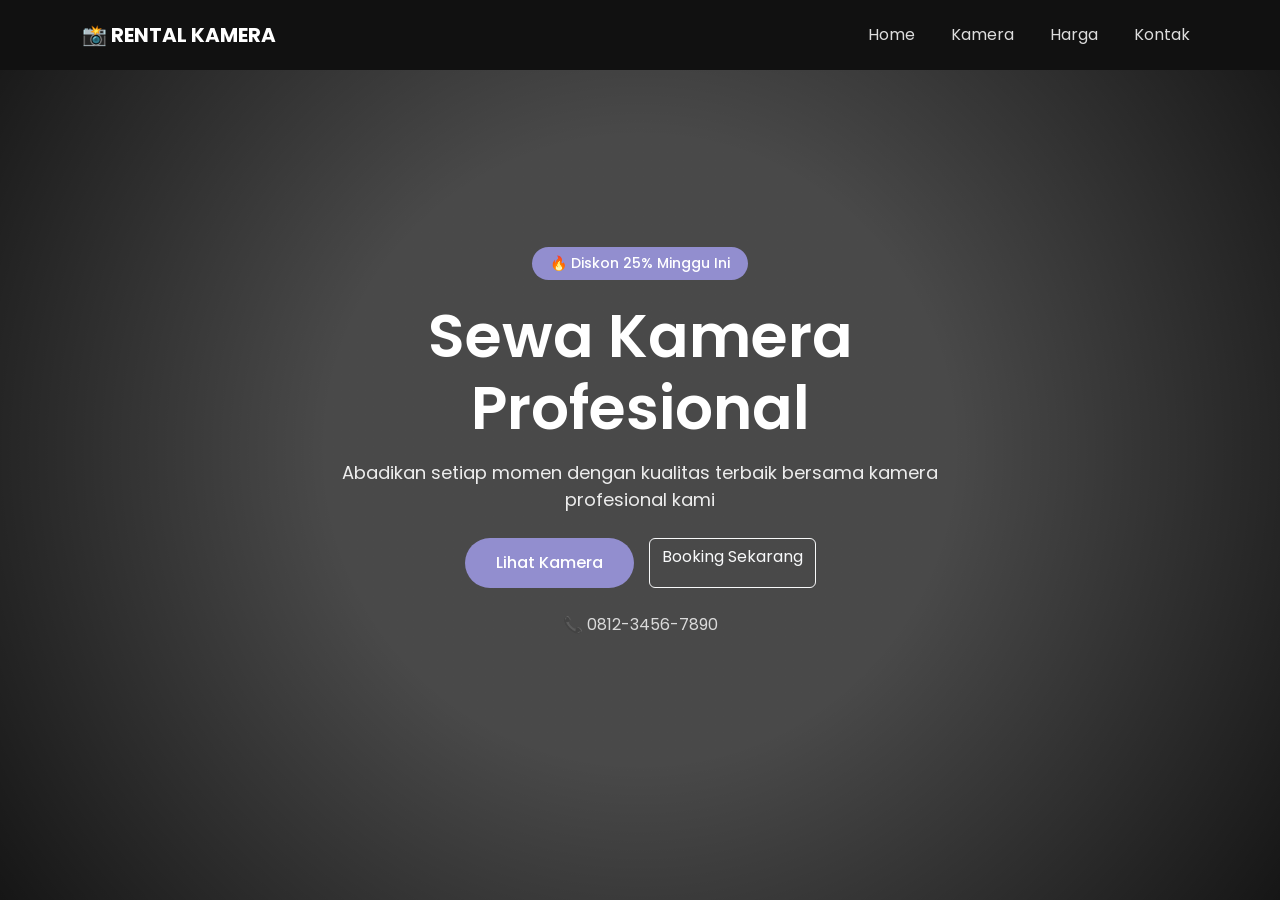
<file: index.html>
<!DOCTYPE html>
<html lang="en">
<head>

<meta charset="UTF-8">
<meta name="viewport" content="width=device-width, initial-scale=1.0">

<title>Rental Kamera</title>

<link href="https://cdn.jsdelivr.net/npm/bootstrap@5.3.2/dist/css/bootstrap.min.css" rel="stylesheet">

<link rel="stylesheet" href="style.css">

</head>

<body>

<!-- NAVBAR -->

<nav class="navbar navbar-expand-lg navbar-dark fixed-top">

<div class="container">

<a class="navbar-brand fw-bold" href="#">
📸 RENTAL KAMERA
</a>

<button class="navbar-toggler" data-bs-toggle="collapse" data-bs-target="#menu">
<span class="navbar-toggler-icon"></span>
</button>

<div class="collapse navbar-collapse" id="menu">

<ul class="navbar-nav ms-auto">

<li class="nav-item">
<a class="nav-link" href="index.html">Home</a>
</li>

<li class="nav-item">
<a class="nav-link" href="kamera.html">Kamera</a>
</li>

<li class="nav-item">
<a class="nav-link" href="harga.html">Harga</a>
</li>

<li class="nav-item">
<a class="nav-link" href="kontak.html">Kontak</a>
</li>

</ul>

</div>

</div>

</nav>


<section class="hero">

<div class="hero-overlay"></div>

<div class="hero-content container text-center">

<span class="promo-badge">
🔥 Diskon 25% Minggu Ini
</span>

<h1 class="hero-title">
Sewa Kamera Profesional
</h1>

<p class="hero-subtitle">
Abadikan setiap momen dengan kualitas terbaik bersama kamera profesional kami
</p>

<div class="hero-buttons">

<a href="kamera.html" class="btn btn-main">
Lihat Kamera
</a>

<a href="kontak.html" class="btn btn-outline-light">
Booking Sekarang
</a>

</div>

<p class="hero-phone">
📞 0812-3456-7890
</p>

</div>

</section>
</file>
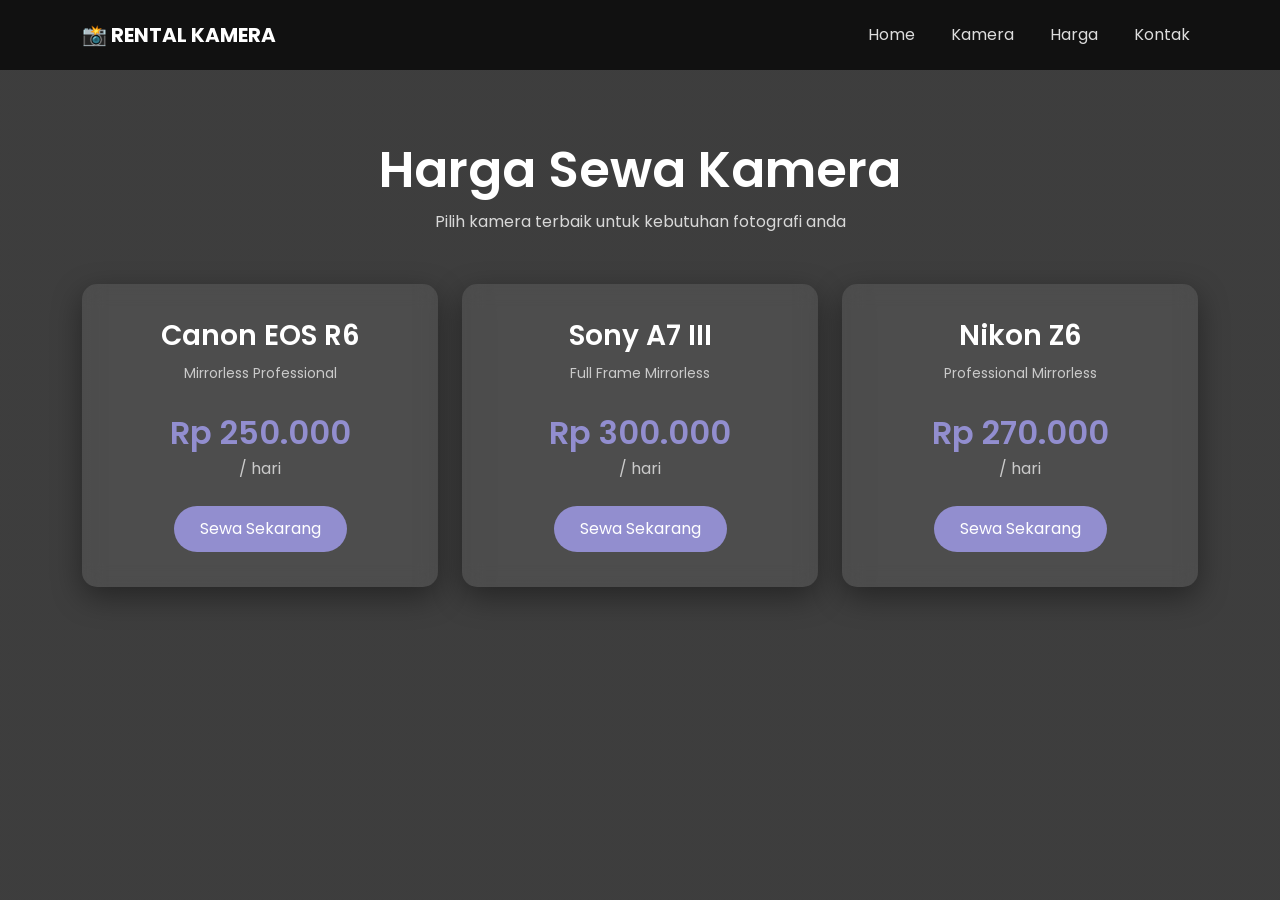
<file: harga.html>
<!DOCTYPE html>
<html lang="en">
<head>

<meta charset="UTF-8">
<meta name="viewport" content="width=device-width, initial-scale=1.0">

<title>Harga Sewa Kamera</title>

<link href="https://cdn.jsdelivr.net/npm/bootstrap@5.3.2/dist/css/bootstrap.min.css" rel="stylesheet">
<link rel="stylesheet" href="style.css">

</head>

<body>

<!-- NAVBAR -->

<nav class="navbar navbar-expand-lg navbar-dark fixed-top">
<div class="container">

<a class="navbar-brand fw-bold" href="#">📸 RENTAL KAMERA</a>

<button class="navbar-toggler" data-bs-toggle="collapse" data-bs-target="#menu">
<span class="navbar-toggler-icon"></span>
</button>

<div class="collapse navbar-collapse" id="menu">
<ul class="navbar-nav ms-auto">

<li class="nav-item"><a class="nav-link" href="index.html">Home</a></li>
<li class="nav-item"><a class="nav-link" href="kamera.html">Kamera</a></li>
<li class="nav-item"><a class="nav-link" href="harga.html">Harga</a></li>
<li class="nav-item"><a class="nav-link" href="kontak.html">Kontak</a></li>

</ul>
</div>

</div>
</nav>


<!-- HARGA SECTION -->

<section class="harga-modern">

<div class="container">

<h1 class="harga-title">
Harga Sewa Kamera
</h1>

<p class="harga-sub">
Pilih kamera terbaik untuk kebutuhan fotografi anda
</p>

<div class="row g-4 justify-content-center">

<!-- CARD 1 -->

<div class="col-md-4">

<div class="kamera-card">

<h3>Canon EOS R6</h3>

<p class="kamera-type">
Mirrorless Professional
</p>

<div class="kamera-price">
Rp 250.000
</div>

<p class="kamera-day">
/ hari
</p>

<a href="kontak.html" class="btn btn-sewa">
Sewa Sekarang
</a>

</div>

</div>


<!-- CARD 2 -->

<div class="col-md-4">

<div class="kamera-card">

<h3>Sony A7 III</h3>

<p class="kamera-type">
Full Frame Mirrorless
</p>

<div class="kamera-price">
Rp 300.000
</div>

<p class="kamera-day">
/ hari
</p>

<a href="kontak.html" class="btn btn-sewa">
Sewa Sekarang
</a>

</div>

</div>


<!-- CARD 3 -->

<div class="col-md-4">

<div class="kamera-card">

<h3>Nikon Z6</h3>

<p class="kamera-type">
Professional Mirrorless
</p>

<div class="kamera-price">
Rp 270.000
</div>

<p class="kamera-day">
/ hari
</p>

<a href="kontak.html" class="btn btn-sewa">
Sewa Sekarang
</a>

</div>

</div>


</div>
</div>

</section>

</body>
</html>
</file>
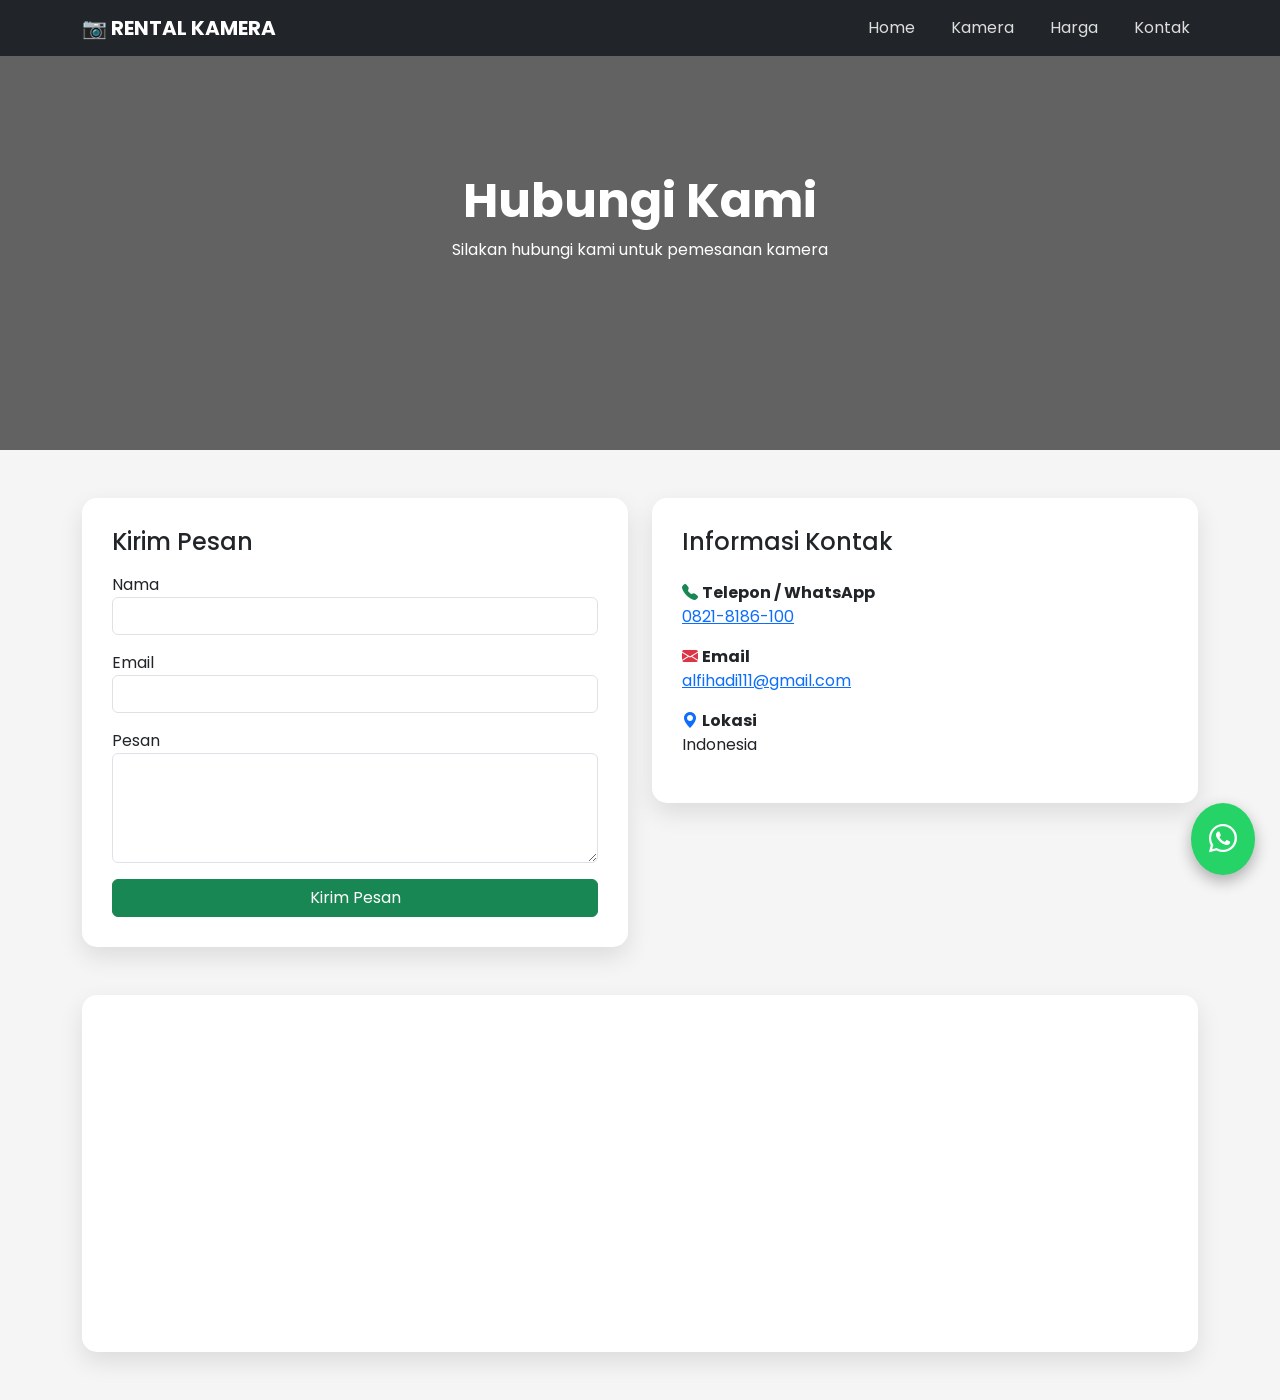
<file: kontak.html>
<!DOCTYPE html>
<html lang="en">
<head>

<title>Kontak</title>

<link rel="stylesheet" href="style.css">

<link href="https://cdn.jsdelivr.net/npm/bootstrap@5.3.2/dist/css/bootstrap.min.css" rel="stylesheet">

<link rel="stylesheet" href="https://cdn.jsdelivr.net/npm/bootstrap-icons@1.11.3/font/bootstrap-icons.css">

<style>

body{
background:#f5f5f5;
}

/* HERO */

.hero{
height:50vh;
background-size:cover;
background-position:center;
display:flex;
align-items:center;
justify-content:center;
color:white;
text-align:center;
position:relative;
}

.hero::after{
content:"";
position:absolute;
width:100%;
height:100%;
background:rgba(0,0,0,0.6);
}

.hero-content{
position:relative;
z-index:2;
}

/* CONTACT CARD */

.contact-card{
background:white;
padding:30px;
border-radius:15px;
box-shadow:0 10px 25px rgba(0,0,0,0.1);
}

/* WHATSAPP FLOAT */

.whatsapp-float{
position:fixed;
bottom:25px;
right:25px;
background:#25D366;
color:white;
font-size:28px;
padding:15px 18px;
border-radius:50%;
box-shadow:0 6px 15px rgba(0,0,0,0.3);
z-index:999;
text-decoration:none;
}

.whatsapp-float:hover{
color:white;
transform:scale(1.1);
}

</style>

</head>

<body>

<!-- NAVBAR -->

<nav class="navbar navbar-expand-lg navbar-dark bg-dark fixed-top">

<div class="container">

<a class="navbar-brand fw-bold" href="index.html">
📷 RENTAL KAMERA
</a>

<button class="navbar-toggler" data-bs-toggle="collapse" data-bs-target="#menu">
<span class="navbar-toggler-icon"></span>
</button>

<div class="collapse navbar-collapse" id="menu">

<ul class="navbar-nav ms-auto">

<li class="nav-item">
<a class="nav-link" href="index.html">Home</a>
</li>

<li class="nav-item">
<a class="nav-link" href="kamera.html">Kamera</a>
</li>

<li class="nav-item">
<a class="nav-link" href="harga.html">Harga</a>
</li>

<li class="nav-item">
<a class="nav-link active" href="kontak.html">Kontak</a>
</li>

</ul>

</div>

</div>

</nav>


<!-- HERO -->

<section class="hero" style="background-image:url('https://images.unsplash.com/photo-1502920917128-1aa500764cbd')">

<div class="hero-content">

<h1 class="display-5 fw-bold">Hubungi Kami</h1>

<p>Silakan hubungi kami untuk pemesanan kamera</p>

</div>

</section>


<!-- FORM DAN KONTAK -->

<div class="container mt-5 mb-5">

<div class="row g-4">

<!-- FORM -->

<div class="col-md-6">

<div class="contact-card">

<h4 class="mb-3">Kirim Pesan</h4>

<form>

<div class="mb-3">
<label>Nama</label>
<input type="text" class="form-control">
</div>

<div class="mb-3">
<label>Email</label>
<input type="email" class="form-control">
</div>

<div class="mb-3">
<label>Pesan</label>
<textarea class="form-control" rows="4"></textarea>
</div>

<button class="btn btn-success w-100">
Kirim Pesan
</button>

</form>

</div>

</div>


<!-- INFO KONTAK -->

<div class="col-md-6">

<div class="contact-card">

<h4 class="mb-4">Informasi Kontak</h4>

<p>
<i class="bi bi-telephone-fill text-success"></i>
<strong> Telepon / WhatsApp</strong><br>
<a href="https://wa.me/628218186100">0821-8186-100</a>
</p>

<p>
<i class="bi bi-envelope-fill text-danger"></i>
<strong> Email</strong><br>
<a href="mailto:alfihadi111@gmail.com">alfihadi111@gmail.com</a>
</p>

<p>
<i class="bi bi-geo-alt-fill text-primary"></i>
<strong> Lokasi</strong><br>
Indonesia
</p>

</div>

</div>

</div>

</div>


<!-- GOOGLE MAPS -->

<div class="container mb-5">

<div class="contact-card p-0 overflow-hidden">

<iframe 
src="https://maps.google.com/maps?q=indonesia&t=&z=5&ie=UTF8&iwloc=&output=embed"
width="100%" 
height="350"
style="border:0;">
</iframe>

</div>

</div>


<!-- WHATSAPP FLOAT -->

<a href="https://wa.me/628218186100" class="whatsapp-float">
<i class="bi bi-whatsapp"></i>
</a>


<script src="https://cdn.jsdelivr.net/npm/bootstrap@5.3.2/dist/js/bootstrap.bundle.min.js"></script>

</body>
</html>
</file>
<file: style.css>
/* =========================
   GOOGLE FONT
========================= */

@import url('https://fonts.googleapis.com/css2?family=Poppins:wght@300;400;500;600&display=swap');

*{
margin:0;
padding:0;
box-sizing:border-box;
font-family:'Poppins',sans-serif;
}

/* =========================
   BODY
========================= */

body{
background:#f5f5f5;
color:#222;
}

/* =========================
   NAVBAR
========================= */

.navbar{
background:#111 !important;
padding:15px 0;
}

.navbar-brand{
font-weight:600;
color:white !important;
}

.nav-link{
color:#ddd !important;
margin-left:20px;
transition:0.3s;
}

.nav-link:hover{
color:white !important;
transform:translateY(-2px);
}

/* =========================
   HERO SECTION
========================= */

.hero{

height:100vh;

/* background kamera dramatis */

background:
linear-gradient(rgba(0,0,0,0.7),rgba(0,0,0,0.7)),
url("https://images.unsplash.com/photo-1516035069371-29a1b244cc32?auto=format&fit=crop&w=1600&q=80");

background-size:cover;
background-position:center;
background-attachment:fixed;

display:flex;
align-items:center;
justify-content:center;

text-align:center;
color:white;

position:relative;
overflow:hidden;

}

/* efek vignette */

.hero::after{

content:"";
position:absolute;

top:0;
left:0;

width:100%;
height:100%;

background:
radial-gradient(circle at center,
rgba(0,0,0,0) 40%,
rgba(0,0,0,0.7) 100%);

z-index:1;

}

/* HERO CONTENT */

.hero-content{
position:relative;
z-index:2;
max-width:700px;
}

/* PROMO BADGE */

.promo-badge{

background:#928ecf;

padding:6px 18px;

border-radius:30px;

font-size:14px;
font-weight:500;

display:inline-block;

margin-bottom:20px;

}

/* TITLE */

.hero-title{

font-size:60px;
font-weight:600;
margin-bottom:15px;

animation:fadeUp 1.2s ease;

}

/* SUBTITLE */

.hero-subtitle{

font-size:18px;
opacity:0.9;

margin-bottom:25px;

animation:fadeUp 1.6s ease;

}

/* BUTTON GROUP */

.hero-buttons{

display:flex;
justify-content:center;
gap:15px;

margin-top:20px;

animation:fadeUp 2s ease;

}

/* MAIN BUTTON */

.btn-main{

background:#928ecf;
color:white;

padding:12px 30px;

border-radius:30px;

font-weight:500;

transition:0.3s;

}

.btn-main:hover{

background:#5b5983;
transform:translateY(-3px);

}

/* PHONE */

.hero-phone{

margin-top:25px;

opacity:0.8;

font-size:16px;

}

/* =========================
   CARD (HALAMAN KAMERA)
========================= */

.card{

border:none;
border-radius:15px;

box-shadow:0 10px 30px rgba(0,0,0,0.08);

transition:0.3s;

}

.card:hover{

transform:translateY(-10px);

}

.card img{

border-radius:15px 15px 0 0;

}

.card-title{

font-weight:600;

}

.price{

font-size:22px;
font-weight:600;

color:#111;

}

/* =========================
   FORM (KONTAK)
========================= */

.form-control{

border-radius:10px;
padding:12px;

}

.btn-submit{

background:#111;

color:white;

border:none;

padding:10px 25px;

border-radius:30px;

transition:0.3s;

}

.btn-submit:hover{

background:#333;

}

/* =========================
   HALAMAN HARGA DRAMATIS
========================= */

.harga-section{

min-height:100vh;

background:
linear-gradient(rgba(0,0,0,0.75),rgba(0,0,0,0.75)),
url("https://images.unsplash.com/photo-1495121605193-b116b5b09a84?auto=format&fit=crop&w=1600&q=80");

background-size:cover;
background-position:center;

display:flex;
align-items:center;
justify-content:center;

color:white;

padding-top:120px;

}

/* TITLE */

.judul-harga{

font-size:50px;
font-weight:600;

margin-bottom:40px;

text-align:center;

}

/* TABLE BOX */

.table-box{

background:rgba(255,255,255,0.08);

backdrop-filter:blur(10px);

padding:30px;

border-radius:15px;

box-shadow:0 20px 40px rgba(0,0,0,0.4);

}

/* TABLE STYLE */

.table-modern{

color:white;

}

.table-modern th{

border-bottom:2px solid rgba(255,255,255,0.2);

}

.table-modern td{

padding:18px;

border-bottom:1px solid rgba(255,255,255,0.1);

}

/* HOVER EFFECT */

.table-modern tbody tr{

transition:0.3s;

}

.table-modern tbody tr:hover{

background:rgba(255,255,255,0.08);

transform:scale(1.01);

}

/* =========================
   FOOTER
========================= */

footer{

background:#111;

color:#ccc;

padding:25px;

text-align:center;

margin-top:50px;

}

/* =========================
   ANIMATION
========================= */

@keyframes fadeUp{

from{

opacity:0;
transform:translateY(30px);

}

to{

opacity:1;
transform:translateY(0);

}

}

/* ======================
HARGA MODERN
====================== */

.harga-modern{

min-height:100vh;

padding-top:140px;
padding-bottom:80px;

background:
linear-gradient(rgba(0,0,0,0.75),rgba(0,0,0,0.75)),
url("https://images.unsplash.com/photo-1492724441997-5dc865305da7");

background-size:cover;
background-position:center;

color:white;
text-align:center;

}

/* TITLE */

.harga-title{

font-size:50px;
font-weight:600;

margin-bottom:10px;

}

/* SUBTITLE */

.harga-sub{

opacity:0.8;
margin-bottom:50px;

}

/* CARD */

.kamera-card{

background:rgba(255,255,255,0.08);

padding:35px;

border-radius:15px;

backdrop-filter:blur(10px);

transition:0.4s;

box-shadow:0 10px 30px rgba(0,0,0,0.4);

}

/* HOVER */

.kamera-card:hover{

transform:translateY(-10px) scale(1.02);

background:rgba(255,255,255,0.12);

}

/* NAMA KAMERA */

.kamera-card h3{

font-weight:600;

margin-bottom:10px;

}

/* TYPE */

.kamera-type{

opacity:0.7;

font-size:14px;

margin-bottom:25px;

}

/* PRICE */

.kamera-price{

font-size:32px;

font-weight:600;

color:#928ecf;

}

/* DAY */

.kamera-day{

opacity:0.7;

margin-bottom:25px;

}

/* BUTTON */

.btn-sewa{

background:#928ecf;

color:white;

padding:10px 25px;

border-radius:30px;

transition:0.3s;

}

.btn-sewa:hover{

background:#6e6bb1;

transform:translateY(-2px);

color:white;

}
</file>
